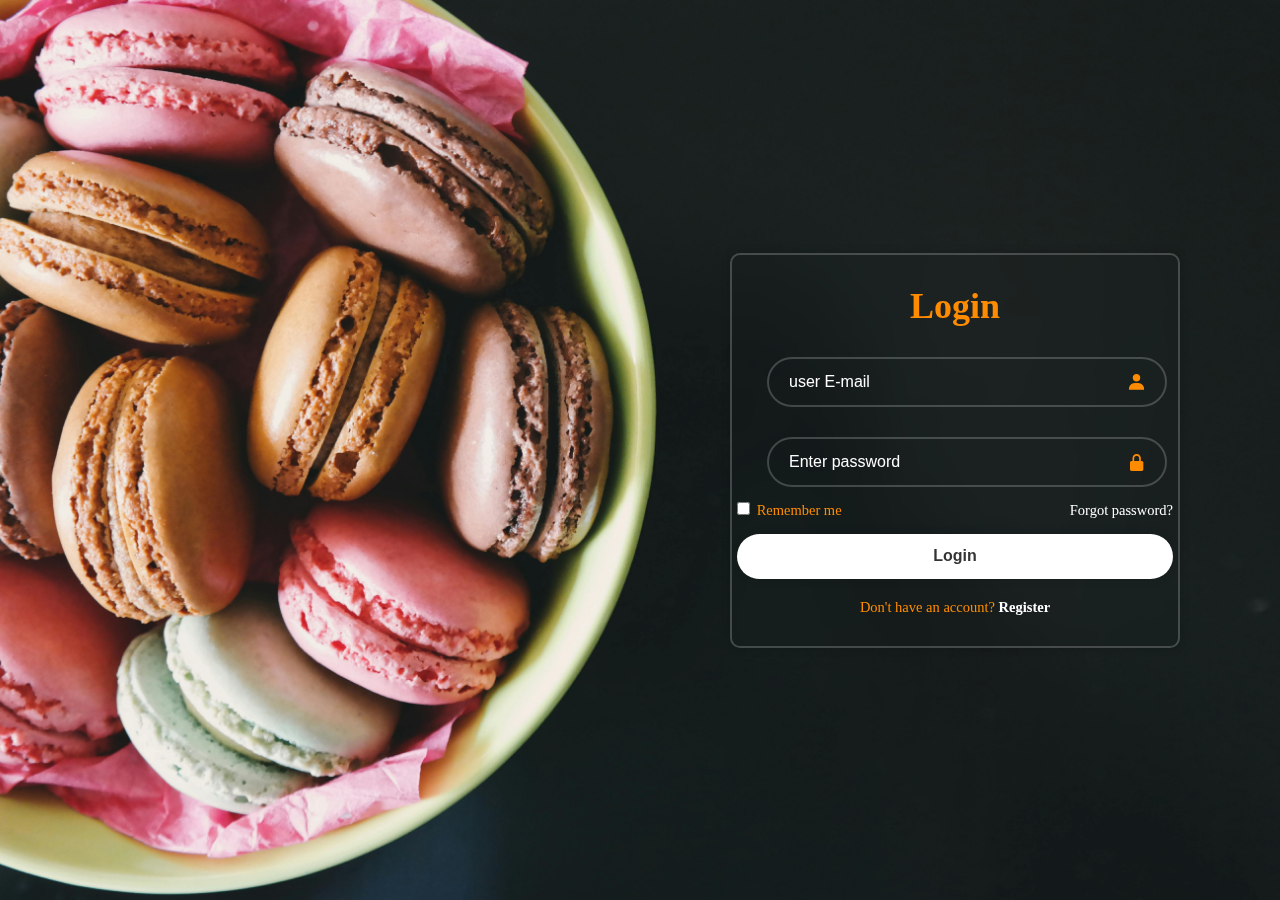
<file: login.html>
<!DOCTYPE html>
<html lang="en">
<head>
    <meta charset="UTF-8">
    <meta name="viewport" content="width=device-width, initial-scale=1.0">
    <title>Document</title>
    <link rel="stylesheet" href="login1.css">
    <link href='https://unpkg.com/boxicons@2.1.4/css/boxicons.min.css' rel='stylesheet'>
    <link rel="preconnect" href="https://fonts.googleapis.com">
  <link rel="preconnect" href="https://fonts.gstatic.com" crossorigin>
  <link href="https://fonts.googleapis.com/css2?family=Roboto+Condensed:ital,wght@0,100..900;1,100..900&display=swap"
    rel="stylesheet">
</head>
<body class="linhero">
    
    <div class="wrapper">
        <form action="#">
            <h1>Login</h1>
            <div class="input-box">
                <input type="email" required placeholder="user E-mail">
                <i class="bx bxs-user"></i>
            </div>
            <div class="input-box">
                <input type="password" required placeholder="Enter password">
                <i class='bx bxs-lock-alt'></i>
            </div>
            <div class="remember-forgot">
                <label for=""><input type="checkbox"> Remember me</label>
                <a href="#"> Forgot password?</a>
            </div>
            <button type="submit" class="btn">Login</button>

            <div class="register-link">
                <p>Don't have an account? <a href="#">Register</a></p>
            </div>
        </form>

    </div>

</body>
</html>
</file>
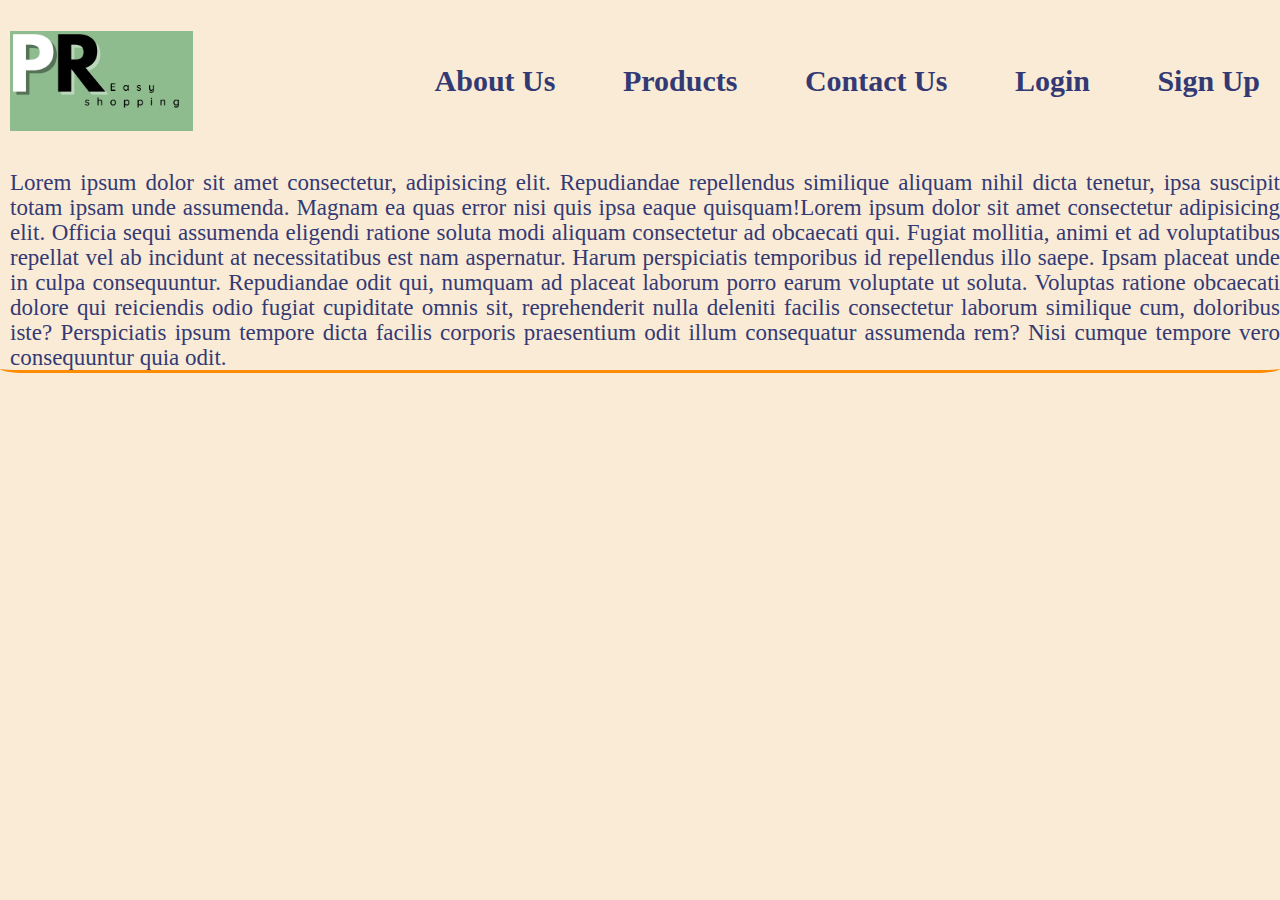
<file: nav.html>
<!DOCTYPE html>
<html lang="en">
<head>
    <meta charset="UTF-8">
    <meta name="viewport" content="width=device-width, initial-scale=1.0">
    <title>Document</title>
    <link rel="stylesheet" href="style.css">
</head>
<body>
    
    <nav class="nav">
        <div class="img"> 
            <img src="p3.png" height="100px" alt="">
        </div>
        <div class="container">
            
            <ul class="list">
                <li class="li"> About Us </li>
                <li class="li"> Products </li>
                <li class="li"> Contact Us </li>
                <li class="li"> Login </li>
                <li class="li"> Sign Up </li>
            </ul>
        </div>
    </nav>

    <div class="box_left">
        <p class="p1">               
        Lorem ipsum dolor sit amet consectetur, adipisicing elit. Repudiandae repellendus similique aliquam nihil dicta tenetur, ipsa suscipit totam ipsam unde assumenda. Magnam ea quas error nisi quis ipsa eaque quisquam!Lorem ipsum dolor sit amet consectetur adipisicing elit. Officia sequi assumenda eligendi ratione soluta modi aliquam consectetur ad obcaecati qui. Fugiat mollitia, animi et ad voluptatibus repellat vel ab incidunt at necessitatibus est nam aspernatur. Harum perspiciatis temporibus id repellendus illo saepe. Ipsam placeat unde in culpa consequuntur. Repudiandae odit qui, numquam ad placeat laborum porro earum voluptate ut soluta. Voluptas ratione obcaecati dolore qui reiciendis odio fugiat cupiditate omnis sit, reprehenderit nulla deleniti facilis consectetur laborum similique cum, doloribus iste? Perspiciatis ipsum tempore dicta facilis corporis praesentium odit illum consequatur assumenda rem? Nisi cumque tempore vero consequuntur quia odit.
        </p>    
    </div>


    
    

</body>
</html>
</file>
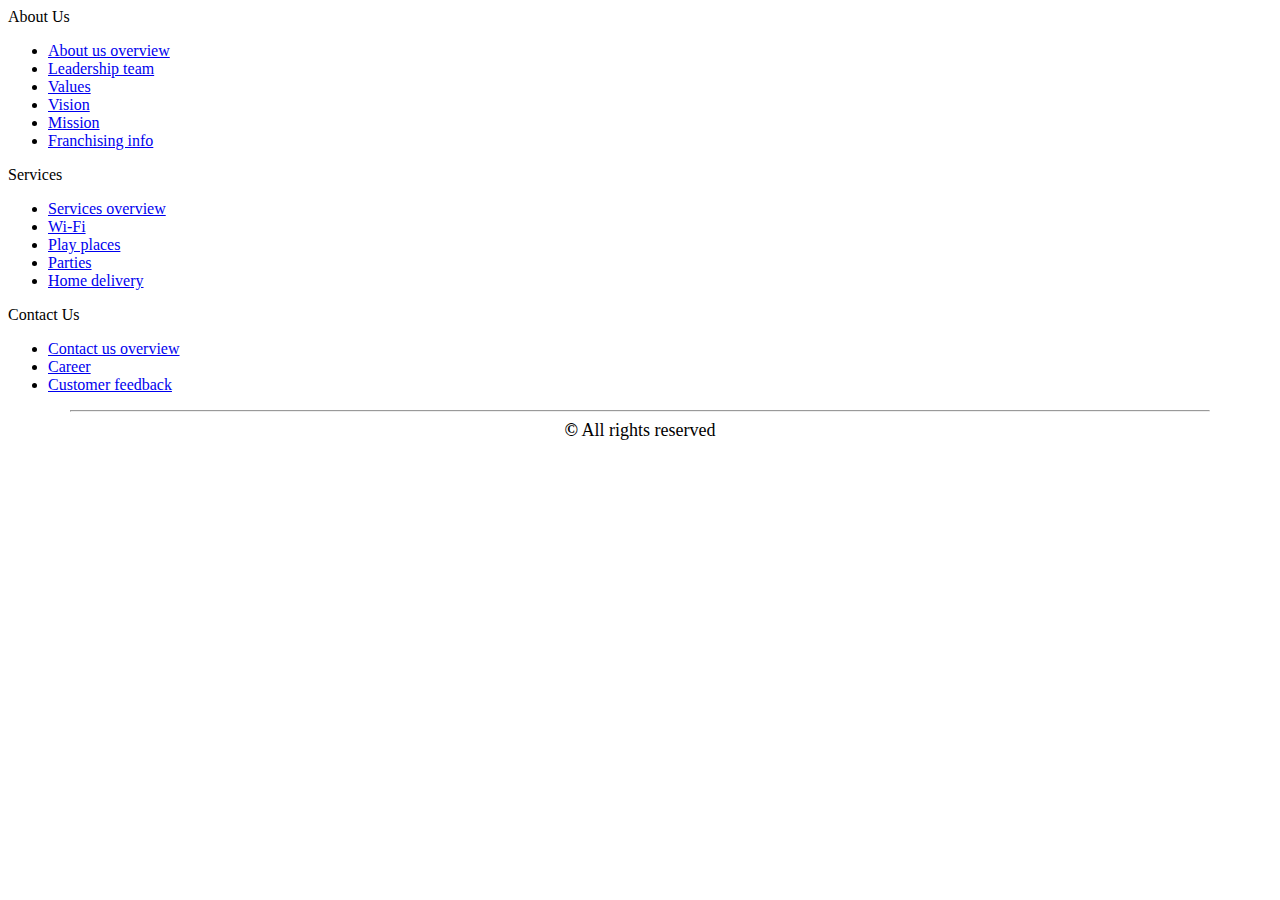
<file: scrap.html>
<!DOCTYPE html>
<html lang="en">
<head>
    <meta charset="UTF-8">
    <meta name="viewport" content="width=device-width, initial-scale=1.0">
    <title>Document</title>
    <link rel="stylesheet" href="scrap.css">
</head>
<body>
    
       <!--<div>
        <a href="#" class="a1">
            Hello world
        </a>
    </div> -->
    <footer >
       <div class="footer">
        <div class="box1" >
            About Us
            <ul>
              <li class="li1">
                <a href="#" class="a2"> About us overview </a>
              </li>
              <li class="li1">
                <a href="#" class="a2" class="li1"> Leadership team </a>
              </li>
              <li class="li1">
                <a href="#" class="a2"> Values </a>
              </li>
              <li class="li1">
                <a href="#" class="a2"> Vision </a>
              </li>
              <li class="li1">
                <a href="#" class="a2"> Mission </a>
              </li>
              <li class="li1">
                <a href="#" class="a2"> Franchising info </a>
              </li>
            </ul>
          </div>
          <div class="box2">
            Services
            <ul>
              <li class="li1">
                <a href="#" class="a2"> Services overview </a>
              </li>
              <li class="li1">
                <a href="#" class="a2"> Wi-Fi </a>
              </li>
              <li class="li1">
                <a href="#" class="a2"> Play places </a>
              </li>
              <li class="li1">
                <a href="#" class="a2"> Parties </a>
              </li>
              <li class="li1">
                <a href="#" class="a2"> Home delivery </a>
              </li>
            </ul>
          </div>
          <div class="box3">
            Contact Us
            <ul>
              <li class="li1">
                <a href="#" class="a2"> Contact us overview </a>
              </li>
              <li class="li1">
                <a href="#" class="a2"> Career </a>
              </li>
              <li class="li1">
                <a href="#" class="a2"> Customer feedback </a>
              </li>
            </ul>
          </div>
       </div>
       <hr width="90%">

            <div style="font-size: large;" align="center" class="hr">
                <b>&#169</b> All rights reserved 
            </div>
        
      </div>
      
    </footer>
    

</body>
</html>
</file>
<file: login1.css>
* {
    margin: 0;
    padding: 0;
    box-sizing: border-box;
}

body
{
    display: flex;
    justify-content:right;
    align-items:center;
    min-height: 100vh;
    background: url(bgimg.jpg) no-repeat;
    background-size: cover;
    background-position: center;
    margin-right: 100px;
}

.wrapper
{
    width: 450px;
    background-color: transparent;
    border: 2px solid rgba(255, 255, 255, .2);
    backdrop-filter: blur(10px);
    box-shadow: 0 0 10px rgba(0, 0, 0, .2);
    color: darkorange;
    border-radius: 10px;
    padding: 30px 5px;
}

.wrapper h1
{
    font-size: 36px;
    text-align: center;
}

.wrapper .input-box
{
    position: relative;
    width: 400px;
    height: 50px;
    background:;
    margin: 30px;
}
.input-box input
{
    width: 100%;
    height: 100%;
    background: transparent;
    border: none;
    outline: none;
    border: 2px solid rgba(255, 255, 255, .2);
    border-radius: 40px;
    font-size: 16px;
    color: white;
    padding: 20px 45px 20px 20px;
}

.input-box input::placeholder {
    color: white;
}

.input-box i {
    position: absolute;
    right: 20px;
    top: 50%;
    transform: translateY(-50%);
    font-size: 20px;
}

.wrapper .remember-forgot {
    display: flex;
    justify-content: space-between;
    font-size: 14.5px;
    margin: -15px 0 15px;
}

.remember-forgot label input {
    accent-color: white;
    margin-right: 3px;
}

.remember-forgot a {
    color: white;
    text-decoration: none;
}

.remember-forgot a:hover {
    text-decoration: underline;
}

.wrapper .btn {
    width: 100%;
    height: 45px;
    background-color: #fff;
    border: none;
    outline: none;
    border-radius: 40px;
    box-shadow: 0 0 10px rgba(0, 0, 0, .1);
    cursor: pointer;
    font-size: 16px;
    color: #333;
    font-weight: 600;
}

.wrapper .register-link {
    font-size: 14.5px;
    text-align: center;
    margin-top: 20px;
}

.register-link p a {
    color: #fff;
    text-decoration: none;
    font-weight: 600;
}

.register-link p a:hover {
    text-decoration: underline;
}
</file>
<file: style.css>
*
{
    margin: 0px;
    padding: 0px;
    box-sizing: border-box;
}
body
{
    background-color: antiquewhite;
    color: #333A73;
    font-size: 23px;
    line-height: 25px;
    text-align: justify;
    font-family: "roboto condensed";
}
.hero
{
    width: 100%;
    height: 100vh;
    position: relative;
    align-items: center;
}
@media (width < 700px) {
    .img {
        width: 200px;
    }
}
@media (width > 700px) {
    .img {
        width: auto;
    }
}
.nav
{
    display: flex;
    align-items: center;
    width: 100%;
    
    justify-content: space-between;
    margin-right: 50px;
    padding-left: 0px;
    background-color: antiquewhite;
    font-size: 30px;
}

nav ul li
{
    
    display: inline-block;
    margin-left: 40px;
    list-style: none;
    font-size: 30px;
    font-weight: 800;
    padding-right: 20px;
}

.nav:hover
{
    height: 160px;
}

.img
{
    padding-top: 3px;
    padding-left: 10px;
    width: 300px;
}
.nb2
{
    list-style: none;
    display: flex;
    justify-content: space-between;
    padding-left: 500px;
    
}
.navbox2
{
    
    align-items: center;
    justify-content: space-between;   
    padding-top: 10px;
    padding-right: 30px;
    padding-left: 700px;
    margin-left: 0px;
    font-size: 23px;
}
.a1
{
    text-decoration: none;
    color: #333A73;
}
.a1:hover
{
    
    font-size: 27px;
    font-style: italic;
    text-decoration: underline; 
    font-weight: 900;
}
.a1:active
{
    color: darkorange;
}
.bar
{
    height: 10px;
    width: 100%;
    background-color: darkorange;
    margin: 0px;
    padding: 0px;
}

.vid1
{
    height: 100%;
    width: 100%;
    margin-bottom: 0px;
    padding-bottom: 0px;
}
@media (min-aspect-ratio: 16/9)
{
    .navbox2
    {
        width: 100%;
        height: auto;
    }
}
@media (min-aspect-ratio: 16/9)
{
    .navbox2
    {
        width: auto;
        height: 100%;
    }
}

.footer
{
    display: flex;
    position:;
    justify-content:space-between;
    
    height:100px;
    width: 100%;
    background-color: antiquewhite;
    padding-left: 60px;
    padding-right: 60px;
    padding-top: 30px;
    padding-bottom: 20px;
    font-size: 25px;
    text-decoration: none;
}

.a2
{
    text-decoration: none;
    color: darkorange;
    font-style: bold;
}
.li1
{
    padding-top: 10px;
    
    list-style:none;
    font-size: 15px;
}
.li1:hover
{
    font-size: 20px;
}

.fbox1
{
    position;
    padding-left: 0px;
    font-size: 27px;
    font-weight: bold;
    
}
.fbox2
{
    position;
    padding-left: 0px;
    font-size: 27px;
    font-weight: bold;
}
.fbox3
{
    position;
    padding-left: 0px;
    font-size: 27px;
    font-weight: bold;
}

.hr
{
  margin-top: 200px;
  padding: px;
  width: 100%;
  font-size: 25px;
  color: #333A73;
}

/* About Us Page*/
.art1
{
    margin-top: 0px;
    margin-left: 0px;
    padding-top: 40px;
    
    justify-content: center;
    align-items: center;
    height: ;
    width: 100%;
}
article h1
{
    background-color: darkorange;
    height: 50px;
    padding-top: 10px;
}
.box1
{
    display: flex;
    justify-content: justify;
    padding-left: 10px;
    padding-right: 10px;
    padding-top: 10px;
    padding-bottom: 10px;
}
.p1
{
    padding-left: 10px;
    padding-top: 10px;
    border-bottom: solid;
    border-radius: 2%;
    border-color: darkorange;
    font-weight: 400;
}
.box2
{
    display: flex;
    justify-content: justify;
    padding-left: 10px;
    padding-right: 10px;
    padding-top: 10px;
    padding-bottom: 10px;
}
.p2
{
    padding-left: 10px;
    padding-top: 10px;
    padding-right: 10px;
    border-bottom: solid;
    border-radius: 2%;
    border-color: darkorange;
    font-weight: 400;
}
.box3
{
    display: flex;
    justify-content: justify;
    padding-left: 10px;
    padding-right: 10px;
    padding-top: 10px;
    padding-bottom: 10px;
}
.p3
{
    padding-left: 10px;
    padding-top: 10px;
    padding-right: 10px;
    border-bottom: solid;
    border-radius: 2%;
    border-color: darkorange;
    font-weight: 400;
}
.box4
{
    display: flex;
    justify-content: justify;
    padding-left: 10px;
    padding-right: 10px;
    padding-top: 10px;
    padding-bottom: 10px;
}
.p4
{
    padding-left: 10px;
    padding-top: 10px;
    padding-right: 10px;
    border-bottom: solid;
    border-radius: 2%;
    border-color: darkorange;
    font-weight: 400;
}
.box5
{
    display: flex;
    justify-content: justify;
    padding-left: 10px;
    padding-right: 10px;
    padding-top: 10px;
    padding-bottom: 10px;
}
.p5
{
    padding-left: 10px;
    padding-top: 10px;
    padding-right: 10px;
    border-bottom: solid;
    border-radius: 2%;
    border-color: darkorange;
    font-weight: 400;
}
.box6
{
    display: flex;
    justify-content: justify;
    padding-left: 10px;
    padding-right: 10px;
    padding-top: 10px;
    padding-bottom: 10px;
}
.p6
{
    padding-left: 10px;
    padding-top: 10px;
    padding-right: 10px;
    border-bottom: solid;
    border-radius: 2%;
    border-color: darkorange;
    font-weight: 400;
}
</file>
<file: scrap.css>
/* Index navigation bar code style sheet
.nav
{
    display: flex;
    position: absolute;
    justify-content: space-between;
    background-color: rgb(250, 235, 215);
    height: 140px;
    width: 100%;
    align-items: center;
    padding-right: 20px;
    font-size: 25px;
} */

/* Here HTML code
<!-- <nav class="nav">
        
          <a href="in.html" class="a1">
            <img class="img" src="logo2.png" width="100px" alt="logo" />
          </a>
            <ul>
              <li class="a1">
                <a href="#" class="a1"> Item list </a>
              </li>
              <li class="a1">
                <a href="#" class="a1"> About Us </a>
              </li>
              <li class="a1">
                <a href="#" class="a1"> Login </a>
              </li>
              <li class="a1">
                <a href="#" class="a1"> Signup </a>
              </li>
            </ul>
          
      </nav> 
      <div class="bar"></div> -->

/* Nav bar list code
nav ul li
{
    list-style: none;
    display: inline-block;
    margin-left: 40px;

} */

/* Bar
.bar
{
    background-color: darkorange;
    height: 10px;
    width:100%;
}
</file>
